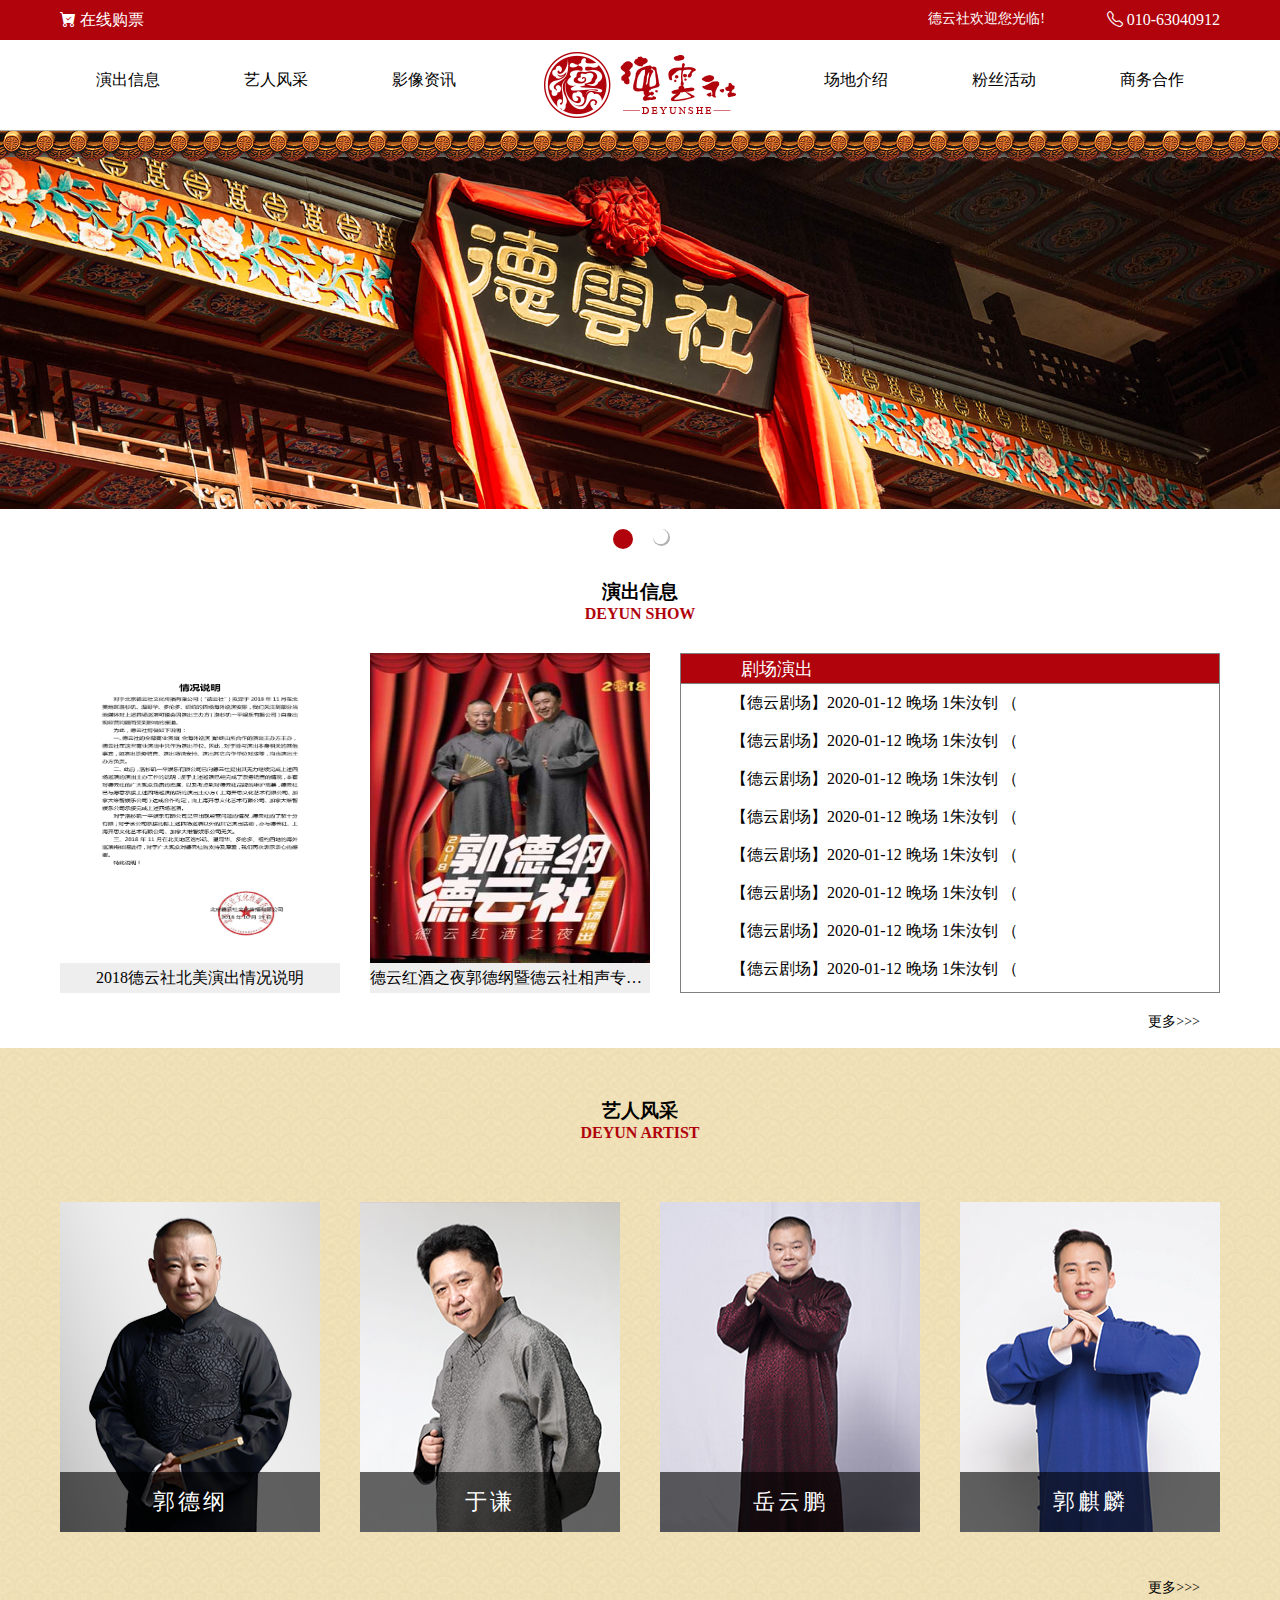
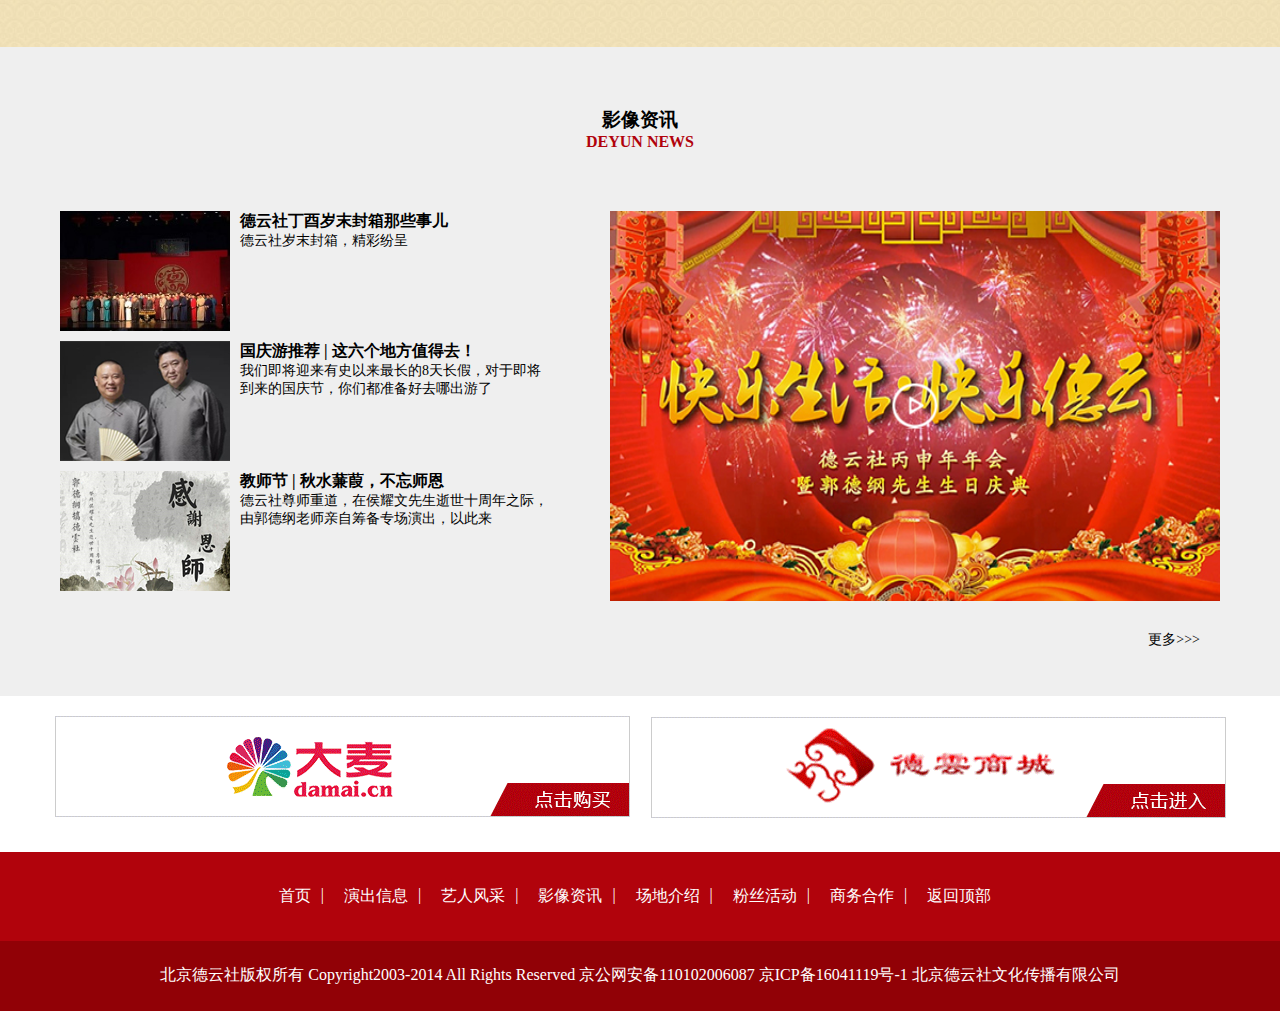
<file: deyunshe/index.html>
<!DOCTYPE html>
<html>
	<head>
		<meta charset="utf-8" />
		<title></title>
		<link rel="stylesheet" href="css/base.css">
		<link rel="stylesheet" href="css/index.css">
		<link rel="stylesheet" href="css/bootstrap-icons.css">
	</head>
	<body>
		<div class="header">
			<div class="top_bar">
				<p>
					<a href="">
						<i class="bi bi-cart-check-fill"></i>
						在线购票
					</a>
				</p>
				<div class="text-slide">
					<ul>
						<li>德云社欢迎您光临!</li>
					</ul>
				</div>

				<p>
					<i class="bi bi-telephone"></i>
					010-63040912
				</p>
			</div>
		</div>
		<div class="nav">
			<div class="nav-item1">
				<a href="">演出信息</a>
			</div>
			<div class="nav-item2">
				<a href="">艺人风采</a>
			</div>
			<div class="nav-item3">
				<a href="">影像资讯</a>
			</div>
			<div class="nav-item4">
				<a href=""><img src="img/logo.png" alt=""></a>
			</div>
			<div class="nav-item5">
				<a href="">场地介绍</a>
			</div>
			<div class="nav-item6">
				<a href="">粉丝活动</a>
			</div>
			<div class="nav-item7">
				<a href="">商务合作</a>
			</div>
		</div>
		<div class="banner">
			<div class="banner-border"></div>
			<ul>
				<li><img src="img/1.jpg" alt=""></li>
				<!-- <li><img src="img/2.jpg" alt=""></li> -->
			</ul>
			<div class="circle">
				<div></div>
				<div></div>
			</div>
		</div>
		<div class="container">
			<h3>演出信息</h3>
			<h4>DEYUN SHOW</h4>
			<ul>
				<li>
					<a href="">
						<img src="img/63.jpg" alt="">
						<h3>2018德云社北美演出情况说明</h3>
					</a>
				</li>
				<li>
					<a href="">
						<img src="img/62.jpg" alt="">
						<h3>德云红酒之夜郭德纲暨德云社相声专场演出</h3>
					</a>
				</li>
				<li>
					<h4>剧场演出</h4>
					<ul>
						<li>
							<a href="">【德云剧场】2020-01-12 晚场 1朱汝钊 （</a>
						</li>
						<li>
							<a href="">【德云剧场】2020-01-12 晚场 1朱汝钊 （</a>
						</li>
						<li>
							<a href="">【德云剧场】2020-01-12 晚场 1朱汝钊 （</a>
						</li>
						<li>
							<a href="">【德云剧场】2020-01-12 晚场 1朱汝钊 （</a>
						</li>
						<li>
							<a href="">【德云剧场】2020-01-12 晚场 1朱汝钊 （</a>
						</li>
						<li>
							<a href="">【德云剧场】2020-01-12 晚场 1朱汝钊 （</a>
						</li>
						<li>
							<a href="">【德云剧场】2020-01-12 晚场 1朱汝钊 （</a>
						</li>
						<li>
							<a href="">【德云剧场】2020-01-12 晚场 1朱汝钊 （</a>
						</li>
					</ul>
				</li>
			</ul>
			<p><a href="">更多>>></a></p>
		</div>
		<div class="artist-cont">
			<div class="artist">
				<h3>艺人风采</h3>
				<h4>DEYUN ARTIST</h4>
				<ul>
					<li>
						<a href="">
							<img src="img/93.jpg" alt="">
							<h3>郭德纲</h3>
						</a>
					</li>
					<li>
						<a href="">
							<img src="img/94.jpg" alt="">
							<h3>于谦</h3>
						</a>
					</li>
					<li>
						<a href="">
							<img src="img/1 (1).jpg" alt="">
							<h3>岳云鹏</h3>
						</a>
					</li>
					<li>
						<a href="">
							<img src="img/88.jpg" alt="">
							<h3>郭麒麟</h3>
						</a>
					</li>
				</ul>
				<p><a href="">更多>>></a></p>
			</div>
		</div>
		<div class="index_news">
			<div class="news-cont">
				<h3>影像资讯</h3>
				<h4>DEYUN NEWS</h4>
				<div class="new-bd">
					<ul>
						<li>
							<a href=""><img src="img/68.jpg" alt=""></a>
							<h3><a href="">德云社丁酉岁末封箱那些事儿</a></h3>
							<p><a href="">德云社岁末封箱，精彩纷呈</a></p>
						</li>
						<li>
							<a href=""><img src="img/67.jpg" alt=""></a>
							<h3><a href="">国庆游推荐 | 这六个地方值得去！</a></h3>
							<p><a href="">我们即将迎来有史以来最长的8天长假，对于即将到来的国庆节，你们都准备好去哪出游了</a></p>
						</li>
						<li>
							<a href=""><img src="img/66.jpg" alt=""></a>
							<h3><a href="">教师节 | 秋水蒹葭，不忘师恩</a></h3>
							<p><a href="">德云社尊师重道，在侯耀文先生逝世十周年之际，由郭德纲老师亲自筹备专场演出，以此来</a></p>
						</li>
					</ul>
					<div class="news-video">
						<img src="img/29.jpg" alt="">
					</div>
				</div>
				<p><a href="">更多>>></a></p>
			</div>
		</div>
		<div class="mall_link">
			<ul>
				<li>
					<a href=""><img src="img/1.png" alt=""></a>
				</li>
				<li>
					<a href=""><img src="img/1 (1).png" alt=""></a>
				</li>
			</ul>
		</div>
		<div class="bot-menu">
			<ul>
				<li><a href="">首页</a><span>|</span></li>
				<li><a href="">演出信息</a><span>|</span></li>
				<li><a href="">艺人风采</a><span>|</span></li>
				<li><a href="">影像资讯</a><span>|</span></li>
				<li><a href="">场地介绍</a><span>|</span></li>
				<li><a href="">粉丝活动</a><span>|</span></li>
				<li><a href="">商务合作</a><span>|</span></li>
				<li><a href="">返回顶部</a></li>
			</ul>
		</div>
		<div class="footer">
			<p>北京德云社版权所有 Copyright2003-2014 All Rights Reserved 京公网安备110102006087 京ICP备16041119号-1 北京德云社文化传播有限公司</p>
		</div>
	</body>
</html>
</file>
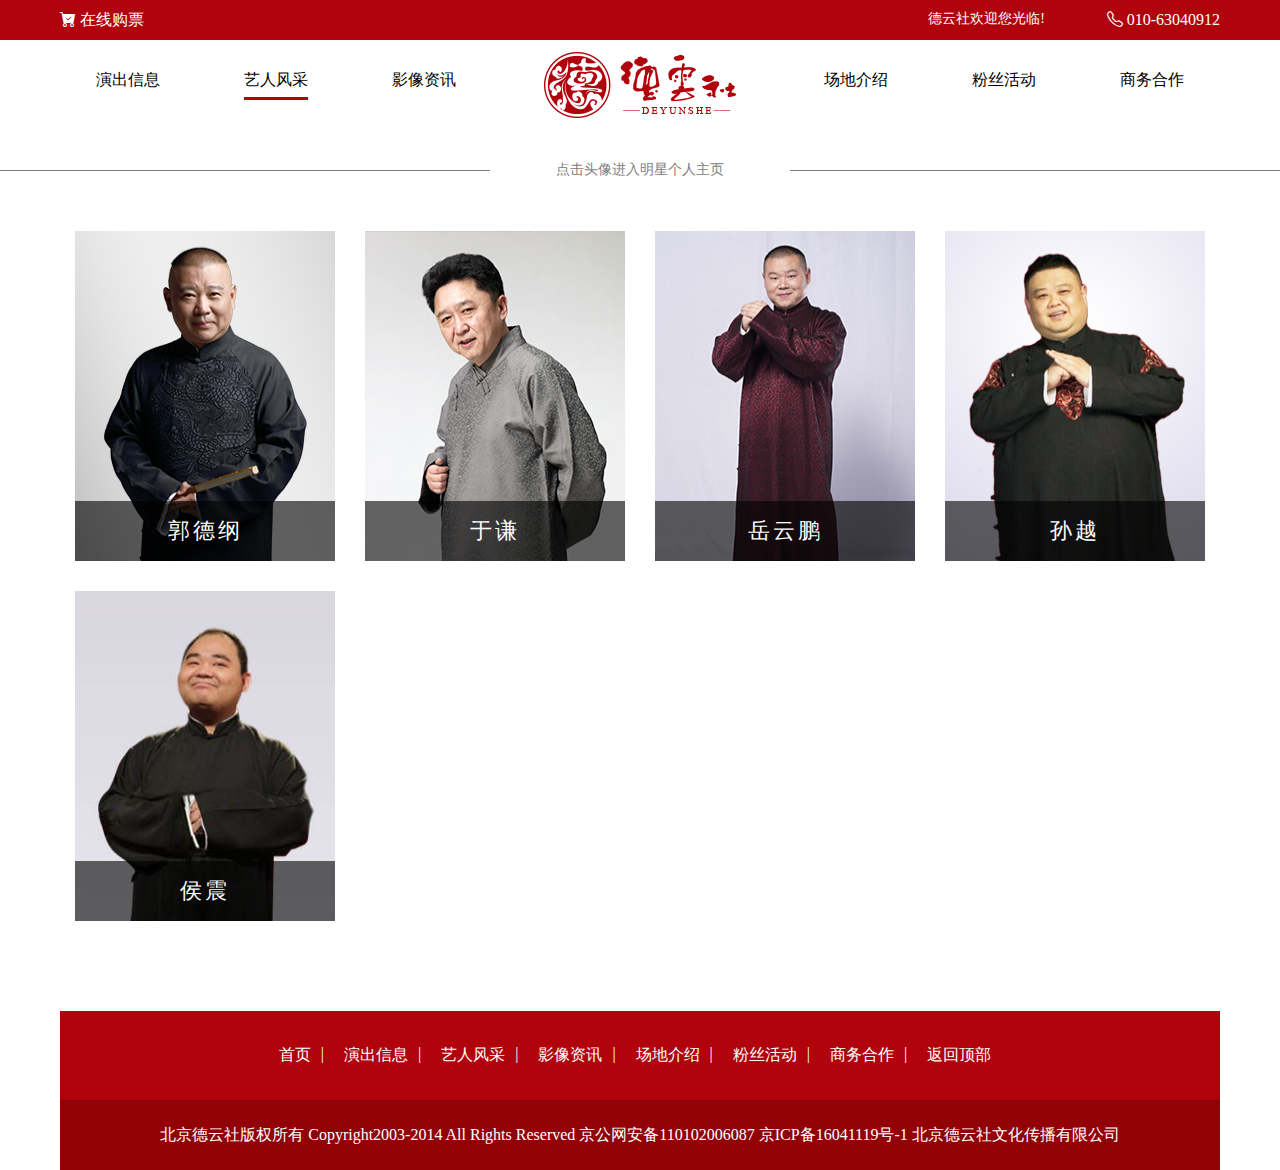
<file: deyunshe/artist.html>
<!DOCTYPE html>
<html>
	<head>
		<meta charset="utf-8" />
		<title></title>
		<link rel="stylesheet" href="css/base.css">
		<link rel="stylesheet" href="css/base1.css">
		<link rel="stylesheet" href="css/bootstrap-icons.css">
		<link rel="stylesheet" href="css/artist.css">
	</head>
	<body>
		<div class="header">
			<div class="top_bar">
				<p>
					<a href="">
						<i class="bi bi-cart-check-fill"></i>
						在线购票
					</a>
				</p>
				<div class="text-slide">
					<ul>
						<li>德云社欢迎您光临!</li>
					</ul>
				</div>

				<p>
					<i class="bi bi-telephone"></i>
					010-63040912
				</p>
			</div>
		</div>
		<div class="nav">
			<div class="nav-item1">
				<a href="">演出信息</a>
			</div>
			<div class="nav-item2">
				<a href="">艺人风采</a>
			</div>
			<div class="nav-item3">
				<a href="">影像资讯</a>
			</div>
			<div class="nav-item4">
				<a href=""><img src="img/logo.png" alt=""></a>
			</div>
			<div class="nav-item5">
				<a href="">场地介绍</a>
			</div>
			<div class="nav-item6">
				<a href="">粉丝活动</a>
			</div>
			<div class="nav-item7">
				<a href="">商务合作</a>
			</div>
		</div>
		<!-- 内容部分 -->
		<div class="container">
			<div class="cont">
				<h3>点击头像进入明星个人主页</h3>
				<ul>
					<li>
						<a href="">
							<img src="img/93.jpg" alt="">
							<h3>郭德纲</h3>
						</a>
					</li>
					<li>
						<a href="">
							<img src="img/94.jpg" alt="">
							<h3>于谦</h3>
						</a>
					</li>
					<li>
						<a href="">
							<img src="img/1 (2).jpg" alt="">
							<h3>岳云鹏</h3>
						</a>
					</li>
					<li>
						<a href="">
							<img src="img/77.jpg" alt="">
							<h3>孙越</h3>
						</a>
					</li>
					<li>
						<a href="">
							<img src="img/95.jpg" alt="">
							<h3>侯震</h3>
						</a>
					</li>
				</ul>



		
		<div class="bot-menu">
			<ul>
				<li><a href="">首页</a><span>|</span></li>
				<li><a href="">演出信息</a><span>|</span></li>
				<li><a href="">艺人风采</a><span>|</span></li>
				<li><a href="">影像资讯</a><span>|</span></li>
				<li><a href="">场地介绍</a><span>|</span></li>
				<li><a href="">粉丝活动</a><span>|</span></li>
				<li><a href="">商务合作</a><span>|</span></li>
				<li><a href="">返回顶部</a></li>
			</ul>
		</div>
		<div class="footer">
			<p>北京德云社版权所有 Copyright2003-2014 All Rights Reserved 京公网安备110102006087 京ICP备16041119号-1 北京德云社文化传播有限公司</p>
		</div>
	</body>
</html>
</file>
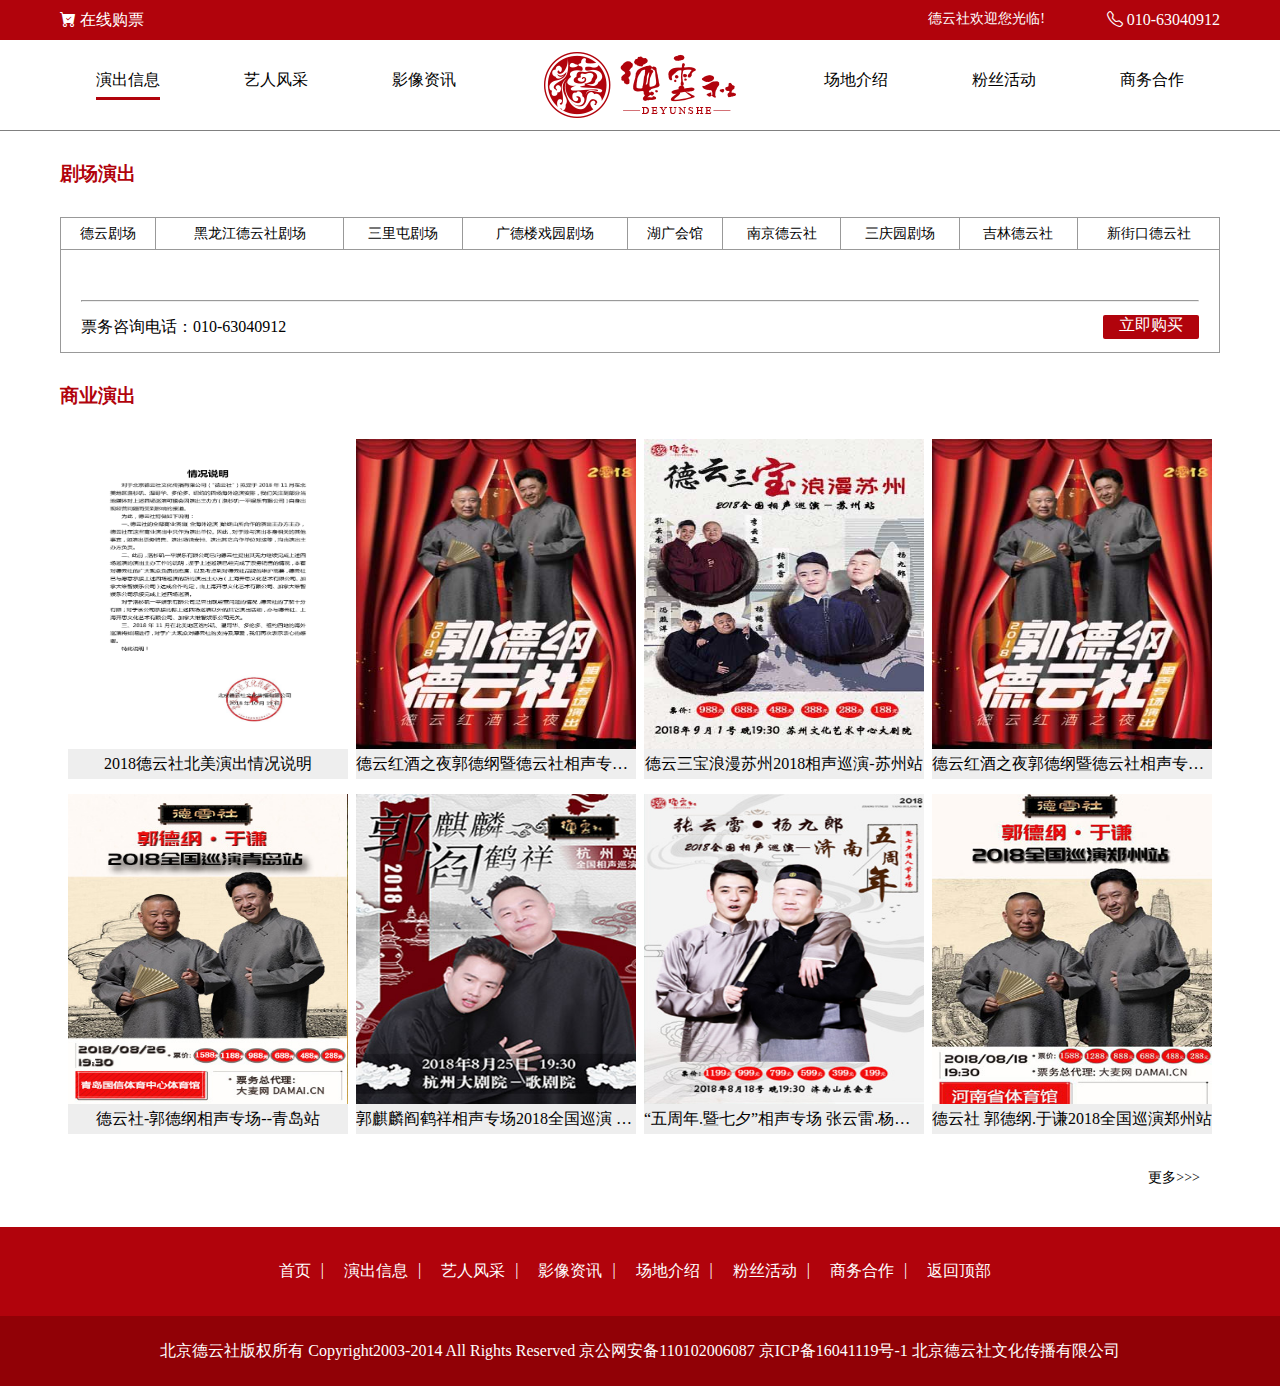
<file: deyunshe/showInfo.html>
<!DOCTYPE html>
<html>
	<head>
		<meta charset="utf-8" />
		<title></title>
		<link rel="stylesheet" href="css/base.css">
		<link rel="stylesheet" href="css/base1.css">
		<link rel="stylesheet" href="css/bootstrap-icons.css">
		<link rel="stylesheet" href="css/showInfo.css">
	</head>
	<body>
		<div class="header">
			<div class="top_bar">
				<p>
					<a href="">
						<i class="bi bi-cart-check-fill"></i>
						在线购票
					</a>
				</p>
				<div class="text-slide">
					<ul>
						<li>德云社欢迎您光临!</li>
					</ul>
				</div>

				<p>
					<i class="bi bi-telephone"></i>
					010-63040912
				</p>
			</div>
		</div>
		<div class="nav">
			<div class="nav-item1">
				<a href="">演出信息</a>
			</div>
			<div class="nav-item2">
				<a href="">艺人风采</a>
			</div>
			<div class="nav-item3">
				<a href="">影像资讯</a>
			</div>
			<div class="nav-item4">
				<a href=""><img src="img/logo.png" alt=""></a>
			</div>
			<div class="nav-item5">
				<a href="">场地介绍</a>
			</div>
			<div class="nav-item6">
				<a href="">粉丝活动</a>
			</div>
			<div class="nav-item7">
				<a href="">商务合作</a>
			</div>
		</div>
		<!-- 内容部分 -->
		<div class="container">
			<div class="cont">
				<h3>剧场演出</h3>
				<table>
					<tr>
						<td>德云剧场</td>
						<td>黑龙江德云社剧场</td>
						<td>三里屯剧场</td>
						<td>广德楼戏园剧场</td>
						<td>湖广会馆</td>
						<td>南京德云社</td>
						<td>三庆园剧场</td>
						<td>吉林德云社</td>
						<td>新街口德云社</td>
					</tr>
					<tr>
						<td colspan="9">
							<hr>
							<p>
								<span>票务咨询电话：010-63040912</span>
								<a href="">立即购买</a>
							</p>
						</td>
					</tr>
				</table>
				<h3>商业演出</h3>
				<ul>
					<li>
						<a href="">
							<img src="img/63.jpg" alt="">
							<h3>2018德云社北美演出情况说明</h3>
						</a>
					</li>
					<li>
						<a href="">
							<img src="img/62.jpg" alt="">
							<h3>德云红酒之夜郭德纲暨德云社相声专场演出</h3>
						</a>
					</li>
					<li>
						<a href="">
							<img src="img/46.jpg" alt="">
							<h3>德云三宝浪漫苏州2018相声巡演-苏州站</h3>
						</a>
					</li>
					<li>
						<a href="">
							<img src="img/62.jpg" alt="">
							<h3>德云红酒之夜郭德纲暨德云社相声专场演出</h3>
						</a>
					</li>
					<li>
						<a href="">
							<img src="img/61.jpg" alt="">
							<h3>德云社-郭德纲相声专场--青岛站</h3>
						</a>
					</li>
					<li>
						<a href="">
							<img src="img/60.jpg" alt="">
							<h3>郭麒麟阎鹤祥相声专场2018全国巡演 杭州站</h3>
						</a>
					</li>
					<li>
						<a href="">
							<img src="img/53.jpg" alt="">
							<h3>“五周年.暨七夕”相声专场 张云雷.杨九郎-相声专</h3>
						</a>
					</li>
					<li>
						<a href="">
							<img src="img/59.jpg" alt="">
							<h3>德云社 郭德纲.于谦2018全国巡演郑州站</h3>
						</a>
					</li>
				</ul>
				<p><a href="">更多>>></a></p>
			</div>
		</div>
		
		<div class="bot-menu">
			<ul>
				<li><a href="">首页</a><span>|</span></li>
				<li><a href="">演出信息</a><span>|</span></li>
				<li><a href="">艺人风采</a><span>|</span></li>
				<li><a href="">影像资讯</a><span>|</span></li>
				<li><a href="">场地介绍</a><span>|</span></li>
				<li><a href="">粉丝活动</a><span>|</span></li>
				<li><a href="">商务合作</a><span>|</span></li>
				<li><a href="">返回顶部</a></li>
			</ul>
		</div>
		<div class="footer">
			<p>北京德云社版权所有 Copyright2003-2014 All Rights Reserved 京公网安备110102006087 京ICP备16041119号-1 北京德云社文化传播有限公司</p>
		</div>
	</body>
</html>
</file>
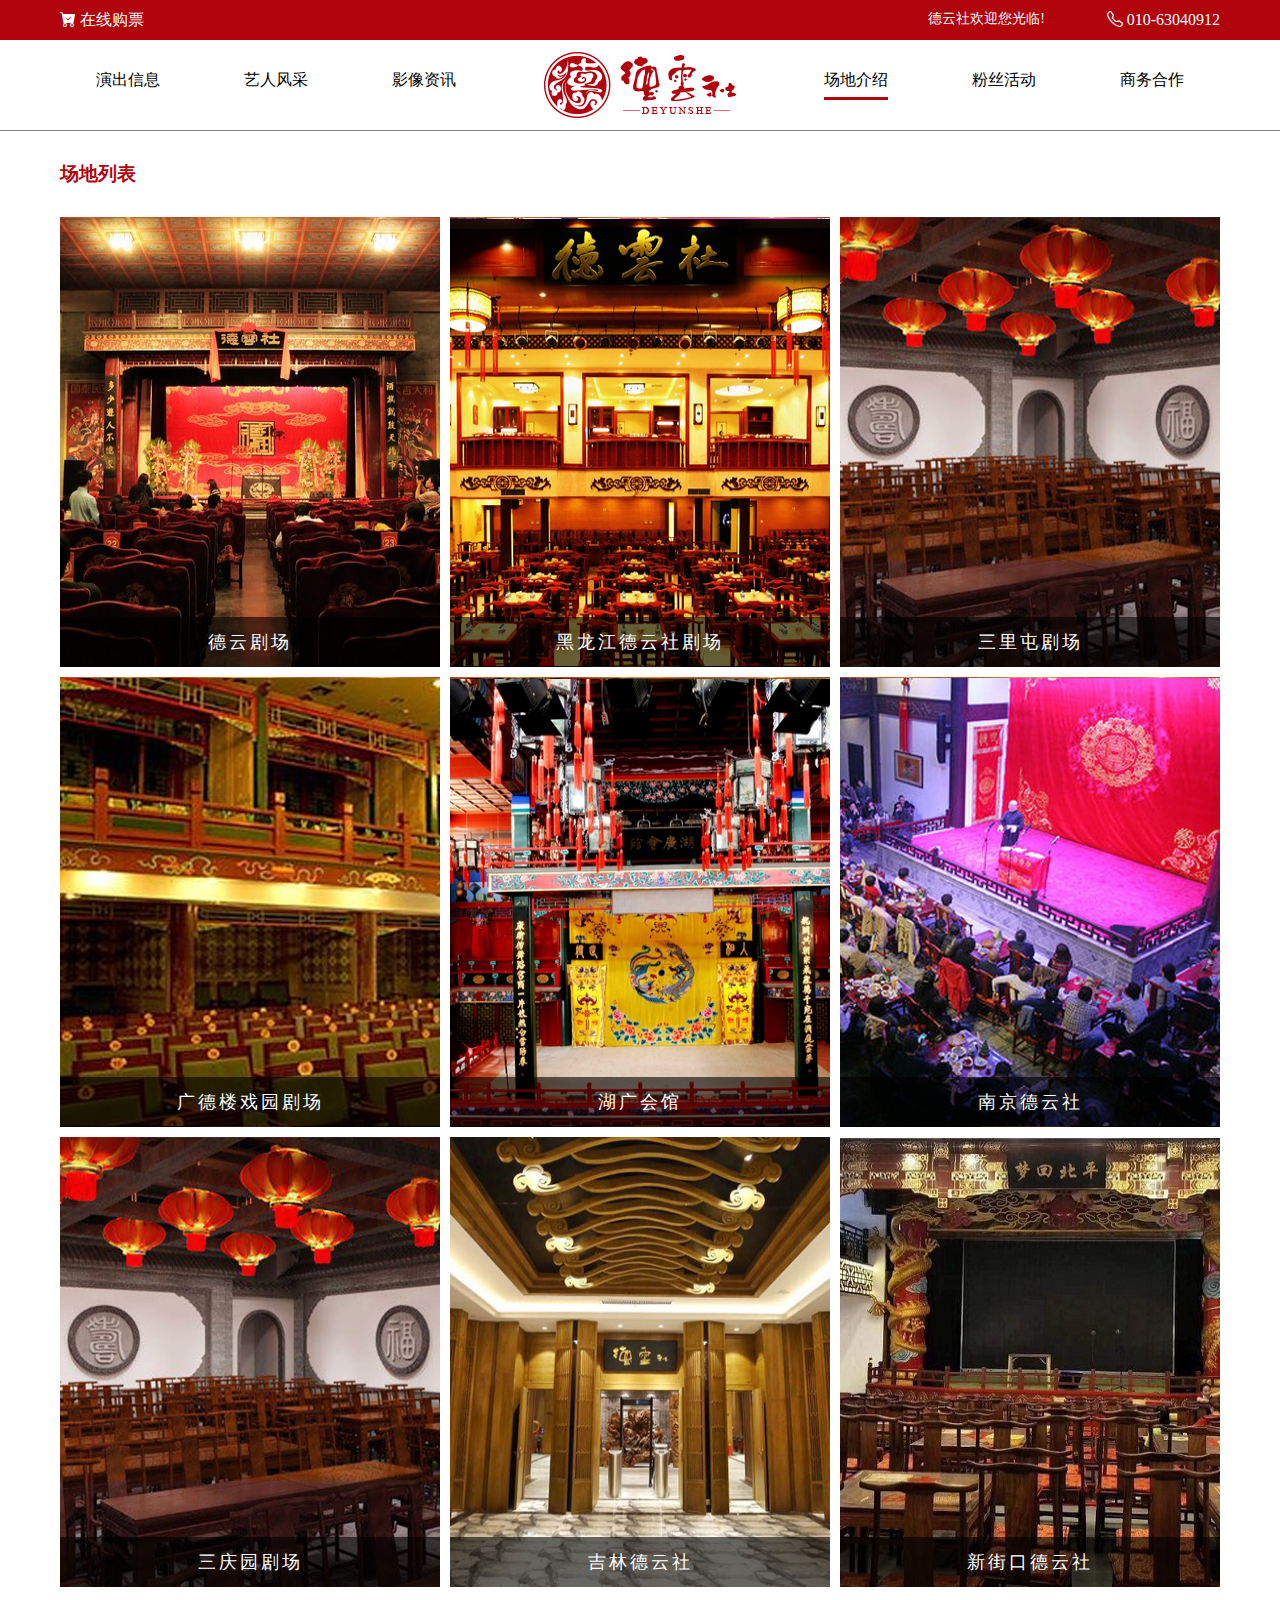
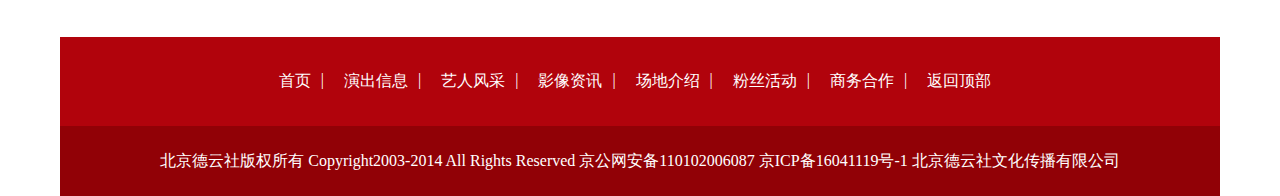
<file: deyunshe/site.html>
<!DOCTYPE html>
<html>
	<head>
		<meta charset="utf-8" />
		<title></title>
		<link rel="stylesheet" href="css/base.css">
		<link rel="stylesheet" href="css/base1.css">
		<link rel="stylesheet" href="css/bootstrap-icons.css">
		<link rel="stylesheet" href="css/site.css">
	</head>
	<body>
		<div class="header">
			<div class="top_bar">
				<p>
					<a href="">
						<i class="bi bi-cart-check-fill"></i>
						在线购票
					</a>
				</p>
				<div class="text-slide">
					<ul>
						<li>德云社欢迎您光临!</li>
					</ul>
				</div>

				<p>
					<i class="bi bi-telephone"></i>
					010-63040912
				</p>
			</div>
		</div>
		<div class="nav">
			<div class="nav-item1">
				<a href="">演出信息</a>
			</div>
			<div class="nav-item2">
				<a href="">艺人风采</a>
			</div>
			<div class="nav-item3">
				<a href="">影像资讯</a>
			</div>
			<div class="nav-item4">
				<a href=""><img src="img/logo.png" alt=""></a>
			</div>
			<div class="nav-item5">
				<a href="">场地介绍</a>
			</div>
			<div class="nav-item6">
				<a href="">粉丝活动</a>
			</div>
			<div class="nav-item7">
				<a href="">商务合作</a>
			</div>
		</div>
		<!-- 内容部分 -->
		<div class="container">
			<div class="cont">
				<h3>场地列表</h3>
				<ul>
					<li>
						<img src="img/1 (2).png" alt="">
						<h4>德云剧场</h4>
					</li>
					<li>
						<img src="img/2.png" alt="">
						<h4>黑龙江德云社剧场</h4>
					</li>
					<li>
						<img src="img/3.jpg" alt="">
						<h4>三里屯剧场</h4>
					</li>
					<li>
						<img src="img/4.png" alt="">
						<h4>广德楼戏园剧场</h4>
					</li>
					<li>
						<img src="img/5.png" alt="">
						<h4>湖广会馆</h4>
					</li>
					<li>
						<img src="img/6.png" alt="">
						<h4>南京德云社</h4>
					</li>
					<li>
						<img src="img/3.jpg" alt="">
						<h4>三庆园剧场</h4>
					</li>
					<li>
						<img src="img/9.jpg" alt="">
						<h4>吉林德云社</h4>
					</li>
					<li>
						<img src="img/11.jpg" alt="">
						<h4>新街口德云社</h4>
					</li>
				</ul>


		
		<div class="bot-menu">
			<ul>
				<li><a href="">首页</a><span>|</span></li>
				<li><a href="">演出信息</a><span>|</span></li>
				<li><a href="">艺人风采</a><span>|</span></li>
				<li><a href="">影像资讯</a><span>|</span></li>
				<li><a href="">场地介绍</a><span>|</span></li>
				<li><a href="">粉丝活动</a><span>|</span></li>
				<li><a href="">商务合作</a><span>|</span></li>
				<li><a href="">返回顶部</a></li>
			</ul>
		</div>
		<div class="footer">
			<p>北京德云社版权所有 Copyright2003-2014 All Rights Reserved 京公网安备110102006087 京ICP备16041119号-1 北京德云社文化传播有限公司</p>
		</div>
	</body>
</html>
</file>
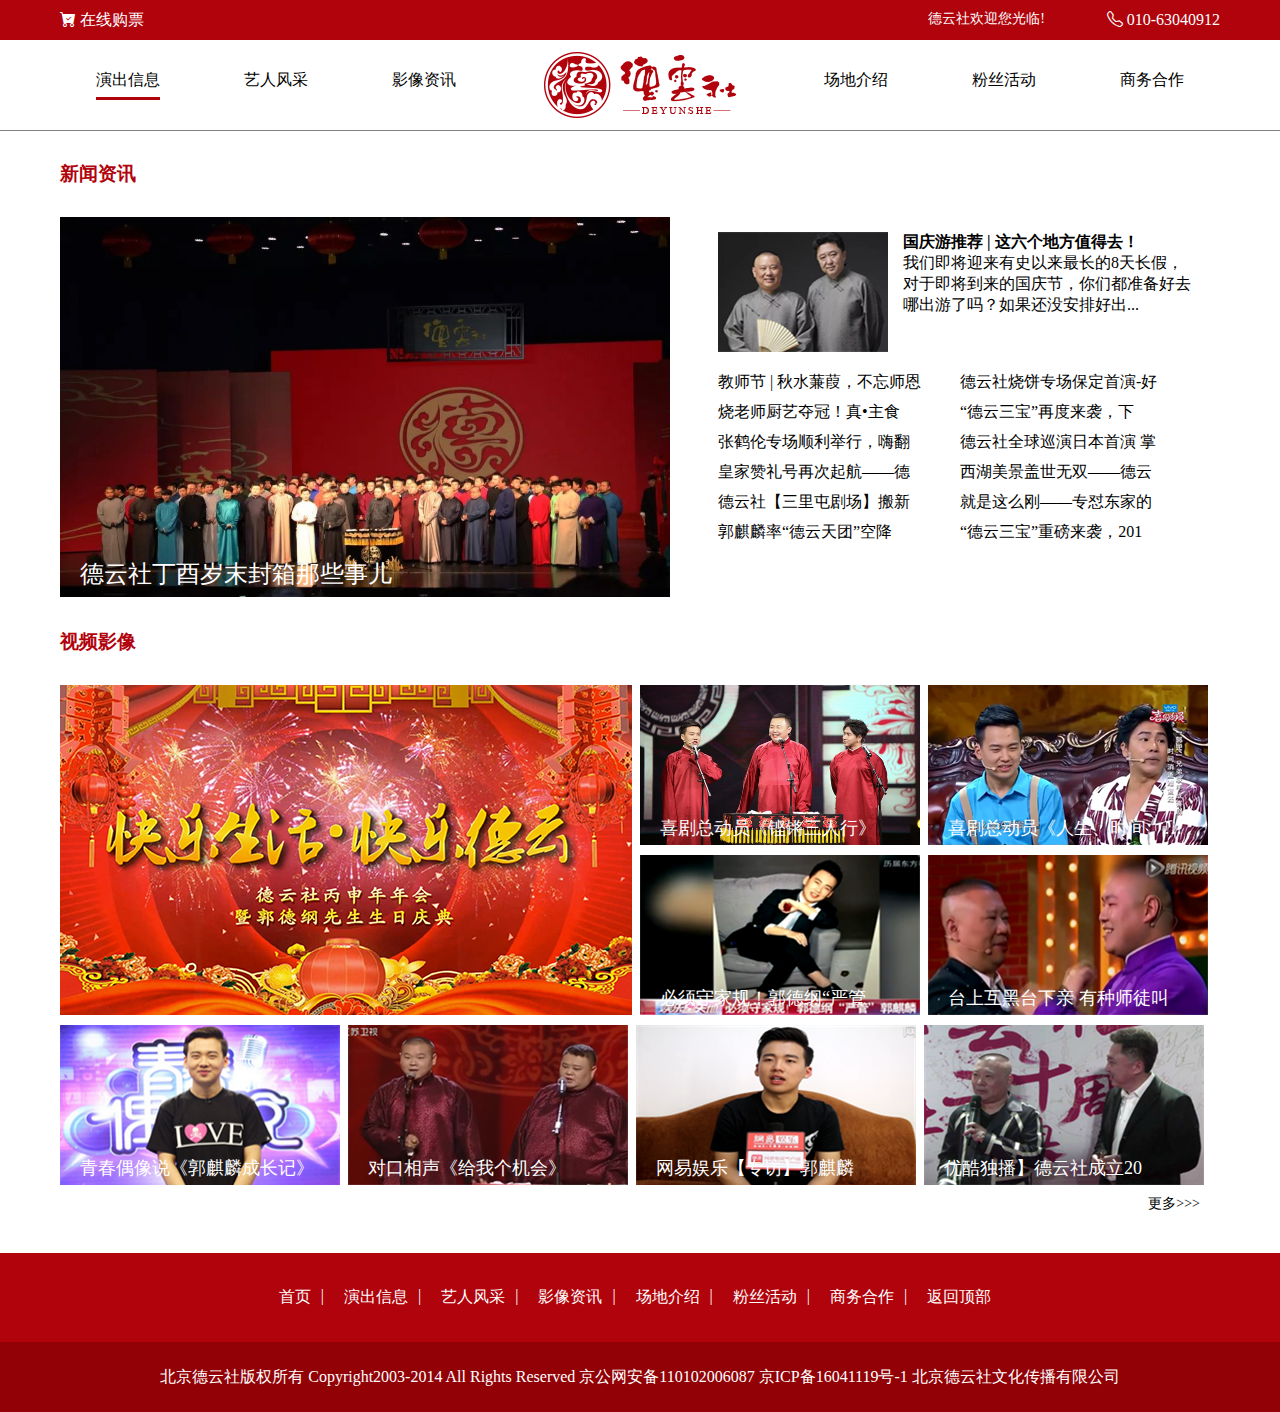
<file: deyunshe/vedio.html>
<!DOCTYPE html>
<html>
  <head>
    <meta charset="utf-8" />
    <title></title>
    <link rel="stylesheet" href="css/base.css" />
    <link rel="stylesheet" href="css/base1.css" />
    <link rel="stylesheet" href="css/bootstrap-icons.css" />
    <link rel="stylesheet" href="css/vedio.css" />
  </head>
  <body>
    <div class="header">
      <div class="top_bar">
        <p>
          <a href="">
            <i class="bi bi-cart-check-fill"></i>
            在线购票
          </a>
        </p>
        <div class="text-slide">
          <ul>
            <li>德云社欢迎您光临!</li>
          </ul>
        </div>

        <p>
          <i class="bi bi-telephone"></i>
          010-63040912
        </p>
      </div>
    </div>
    <div class="nav">
      <div class="nav-item1">
        <a href="">演出信息</a>
      </div>
      <div class="nav-item2">
        <a href="">艺人风采</a>
      </div>
      <div class="nav-item3">
        <a href="">影像资讯</a>
      </div>
      <div class="nav-item4">
        <a href=""><img src="img/logo.png" alt="" /></a>
      </div>
      <div class="nav-item5">
        <a href="">场地介绍</a>
      </div>
      <div class="nav-item6">
        <a href="">粉丝活动</a>
      </div>
      <div class="nav-item7">
        <a href="">商务合作</a>
      </div>
    </div>
    <!-- 内容部分 -->
    <div class="container">
      <div class="cont">
        <h3>新闻资讯</h3>
        <div class="vedio_news">
          <div class="news_pic">
            <img src="img/68 (1).jpg" alt="" />
            <h4>德云社丁酉岁末封箱那些事儿</h4>
          </div>
          <div class="news_cont">
            <div class="news_conttop">
              <img src="img/67 (1).jpg" alt="" />
              <h4>国庆游推荐 | 这六个地方值得去！</h4>
              <p>
                我们即将迎来有史以来最长的8天长假，对于即将到来的国庆节，你们都准备好去哪出游了吗？如果还没安排好出...
              </p>
            </div>
            <ul>
              <li>
                <a href="">教师节 | 秋水蒹葭，不忘师恩</a>
              </li>
              <li>
                <a href="">德云社烧饼专场保定首演-好</a>
              </li>
              <li>
                <a href="">烧老师厨艺夺冠！真•主食</a>
              </li>
              <li>
                <a href="">“德云三宝”再度来袭，下</a>
              </li>
              <li>
                <a href="">张鹤伦专场顺利举行，嗨翻</a>
              </li>
              <li>
                <a href="">德云社全球巡演日本首演 掌</a>
              </li>
              <li>
                <a href="">皇家赞礼号再次起航——德</a>
              </li>
              <li>
                <a href="">西湖美景盖世无双——德云</a>
              </li>
              <li>
                <a href="">德云社【三里屯剧场】搬新</a>
              </li>
              <li>
                <a href="">就是这么刚——专怼东家的</a>
              </li>
              <li>
                <a href="">郭麒麟率“德云天团”空降</a>
              </li>
              <li>
                <a href="">“德云三宝”重磅来袭，201</a>
              </li>
            </ul>
          </div>
        </div>
        <h3>视频影像</h3>
        <ul>
          <li>
            <a href="">
              <img src="img/29.jpg" alt="" />
              <h3>德云社丙申年——年会暨郭德纲先生生日庆典</h3>
            </a>
          </li>
          <li>
            <a href="">
              <img src="img/27.jpg" alt="" />
              <h3>喜剧总动员《铿锵三人行》</h3>
            </a>
          </li>
          <li>
            <a href="">
              <img src="img/28.png" alt="" />
              <h3>喜剧总动员《人生、时间、表》</h3>
            </a>
          </li>
          <li>
            <a href="">
              <img src="img/20.png" alt="" />
              <h3>必须守家规！郭德纲“严管</h3>
            </a>
          </li>
          <li>
            <a href="">
              <img src="img/18.png" alt="" />
              <h3>台上互黑台下亲 有种师徒叫</h3>
            </a>
          </li>
          <li>
            <a href="">
              <img src="img/17.png" alt="" />
              <h3>青春偶像说《郭麒麟成长记》</h3>
            </a>
          </li>
          <li>
            <a href="">
              <img src="img/14.png" alt="" />
              <h3>对口相声《给我个机会》</h3>
            </a>
          </li>
          <li>
            <a href="">
              <img src="img/9.png" alt="" />
              <h3>网易娱乐【专访】郭麒麟</h3>
            </a>
          </li>
          <li>
            <a href="">
              <img src="img/8.png" alt="" />
              <h3>优酷独播】德云社成立20</h3>
            </a>
          </li>
        </ul>
        <p><a href="">更多>>></a></p>
      </div>
    </div>

    <div class="bot-menu">
      <ul>
        <li><a href="">首页</a><span>|</span></li>
        <li><a href="">演出信息</a><span>|</span></li>
        <li><a href="">艺人风采</a><span>|</span></li>
        <li><a href="">影像资讯</a><span>|</span></li>
        <li><a href="">场地介绍</a><span>|</span></li>
        <li><a href="">粉丝活动</a><span>|</span></li>
        <li><a href="">商务合作</a><span>|</span></li>
        <li><a href="">返回顶部</a></li>
      </ul>
    </div>
    <div class="footer">
      <p>
        北京德云社版权所有 Copyright2003-2014 All Rights Reserved
        京公网安备110102006087 京ICP备16041119号-1 北京德云社文化传播有限公司
      </p>
    </div>
  </body>
</html>
</file>
<file: deyunshe/css/base.css>
* {
	margin: 0;
	padding: 0;
	box-sizing: border-box;
}
ul,ol,dl,li {
	list-style: none;
}
a {
	text-decoration: none;
	color: black;
}
a:link {
	color: black;
}
a:hover {
	color: #b1030c;
}
</file>
<file: deyunshe/css/index.css>
.header {
	background-color: #b1030c;
}
.top_bar {
	width: 1160px;
	height: 40px;
	margin: auto;
	background-color: #b1030c;
	display: flex;
	justify-content: space-between;
	align-items: center;
}
.top_bar p a {
	color: #fff;
	width: 82px;
	height: 40px;
	line-height: 40px;
}
.top_bar p {
	/* width: 130px; */
	height: 40px;
	line-height: 40px;
	color: #fff;
	white-space: nowrap;
}
@keyframes text {
	0% {
		transform: translate(200px);
	}
	100%{
		transform: translate(-1000px);
	}
}
.top_bar .text-slide {
	height: 40px;
	flex: 1;
	margin: 0 30px;
	overflow: hidden;
	position: relative;
}
.top_bar ul{
	width: 200px;
	position: absolute;
	right: 0;
	top: 50%;
	margin: -10px;
	animation: text 10s linear infinite;
}
.top_bar ul li {
	color: #fff;
	font-size: 14px;
	text-align: center;
}
.top_bar ul:hover {
	animation-play-state: paused;
}
.nav {
	width: 1160px;
	height: 90px;
	margin: auto;
	display: flex;
	justify-content: space-between;
	align-items: center;
}
.nav>div {
	width: 135px;
	height: 40px;
	display: flex;
	justify-content: center;
	align-items: center;
}
.nav>div>a {
	display: block;
	height: 30px;
	position: relative;
}
.nav>div>a::after{
	content: '';
	display: block;
	width: 0px;
	height: 3px;
	position: absolute;
	background-color: #b1030c;
	bottom: 0;
	left: 50%;
	transition: all 0.3s;
}
.nav>div>a:hover::after {
	width: 100%;
	left: 0;
}
.nav>div:nth-child(4){
	width: 230px;
	height: 67px;
	margin: 0 20px;
}
.nav>div:nth-child(4)>a{
	width: 230px;
	height: 67px;
}
.nav>div:nth-child(4)>a:hover::after{
	width: 0;
}
.banner {
	width: 100%;
	height: auto;
	position: relative;
	margin-bottom: 40px;
}
.banner-border {
	width: 100%;
	height: 33px;
	background: url(../img/banner_border.png);
	position: absolute;
}
.banner img {
	width: 100%;
	display: block;
}
.banner>.circle {
	display: flex;
	justify-content: center;
	position: absolute;
	bottom: -40px;
	left: 0;
	right: 0;
}
.banner>.circle>div {
	width: 15px;
	height: 15px;
	border-radius: 50%;
	margin: 0 10px;
	box-shadow: 1px 1px 0px 1px rgba(0, 0, 0, 0.3);
	background-color: rgba(255, 255, 255, 0.8);
}
.banner>.circle>div:first-child {
	background-color: #b1030c;
	box-shadow: 0px 0px 0px 0px rgba(0, 0, 0, 0);
	width: 20px;
	height: 20px;
}
.container {
	width: 1160px;
	height: 499px;
	margin: auto;
}
.container>h3{
	padding-top: 30px;
	text-align: center;
}
.container>h4{
	text-align: center;
	color: #b1030c;
}
.container>ul {
	margin-top: 30px;
	display: flex;
	justify-content: space-between;
}
.container>ul>li img{
	width: 280px;
	height: 310px;
	display: block;
}
.container>ul>li>a>h3{
	width: 280px;
	height: 30px;
	font-weight: normal;
	font-size: 16px;
	text-align: center;
	line-height: 30px;
	background-color: #eee;
	overflow: hidden;
	white-space: nowrap;
	text-overflow: ellipsis;
}

.container>ul>li:nth-child(3){
	width: 540px;
	height: 340px;
	border: 1px solid gray;
}
.container>ul>li:nth-child(3)>h4{
	height: 30px;
	line-height: 30px;
	font-weight: 400;
	font-size: 18px;
	border-bottom: 1px solid gray;
	padding: 0 60px;
	background-color: #b1030c;
	color: white;
}
.container>ul>li:nth-child(3)>ul>li{
	height: 38px;
	line-height: 38px;
	padding: 0 50px;
}
.container>p{
	text-align: right;
	padding: 0 20px;
	margin-top: 20px;
	font-size: 14px;
}
.artist-cont{
	width: 100%;
	height: 599px;
	position: relative;
	background: url(../img/bg_people.png);
}
.artist {
	width: 1160px;
	height: 599px;
	margin: auto;
	position: relative;
}
.artist>h3{
	padding-top: 50px;
	text-align: center;
}
.artist>h4{
	text-align: center;
	color: #b1030c;
}
.artist>ul {
	margin-top: 60px;
	display: flex;
	justify-content: center;
}
.artist>ul>li>a {
	position: relative;
}
.artist>ul>li img{
	width: 260px;
	height: 330px;
	display: block;
}
.artist>ul>li h3{
	height: 60px;
	font-size: 22px;
	font-weight: normal;
	letter-spacing: 3px;
	color: #fff;
	background-color: rgba(0, 0, 0, 0.6);
	text-align: center;
	line-height: 60px;
	position: absolute;
	bottom: 0;
	left: 0;
	right: 0;
}
.artist>ul>li {
	transition: all 0.5s;
	margin: 0 20px;
	position: relative;
}
.artist>ul>li:hover {
	transform-origin: center;
	outline: 2px solid yellow;
	position: relative;
	transform: scale(1.05);
}
.artist p{
	text-align: right;
	font-size: 14px;
	position: absolute;
	right: 20px;
	bottom: 50px;
}
.index_news {
	width: 100%;
	height: 649px;
	background-color: #efefef;
}
.news-cont {
	width: 1160px;
	height: 649px;
	margin: 0 auto;
}
.news-cont>h3{
	padding-top: 60px;
	text-align: center;
}
.news-cont>h4{
	text-align: center;
	color: #b1030c;
}
.news-cont>.new-bd {
	width: 1160px;
	height: 390px;
	margin-top: 60px;
	display: flex;
	justify-content: space-between;
}
.new-bd>ul>li {
	width: 500px;
	height: 120px;
	margin-bottom: 10px;
}
.new-bd>ul>li>a {
	float: left;
	margin-right: 10px;
}
.new-bd>ul>li>a>img {
	width: 170px;
	height: 120px;
}
.new-bd>ul>li>h3{
	font-size: 16px;
	padding-right: 10px;
}
.new-bd>ul>li>p{
	font-size: 14px;
	padding-right: 10px;
}
.news-video {
	width: 610px;
	height: 390px;
	position: relative;
}
.news-video>img{
	width: 610px;
	height: 390px;
	display: block;
}
.news-video::after {
	content: '';
	display: block;
	width: 45px;
	height: 45px;
	background: url(../img/icon_video.png);
	/* background: pink; */
	position: absolute;
	left: 50%;
	transform: translate(-50%,50%);
	bottom: 50%;
}
.news-cont>p{
	text-align: right;
	padding-right: 20px;
	font-size: 14px;
	margin-top: 30px;
}
.mall_link {
	width: 100%;
	/* height: 102px; */
	display: flex;
	justify-content: center;
}
.mall_link>ul{
	margin: 20px 0 30px;
	display: flex;
	justify-content: space-between;
}
.mall_link>ul>li{
	margin: 0 10px;
}
.bot-menu {
	width: 100%;
	height: 89px;
	background-color: #b1030c;
	display: flex;
	justify-content: center;
	align-items: center;
}
.bot-menu ul {
	display: flex;
}
.bot-menu ul li {
	margin: 0 10px;
	display: flex;
	color: #fff;
}
.bot-menu ul li a{
	color: #fff;
	margin-right: 10px;
}
.footer {
	width: 100%;
	height: 70px;
	background-color: #910106;
	display: flex;
	justify-content: center;
	align-items: center;
}
.footer p{
	color: #fff;
}
</file>
<file: deyunshe/css/base1.css>
/* 头部 */
.header {
	background-color: #b1030c;
}
.top_bar {
	width: 1160px;
	height: 40px;
	margin: auto;
	background-color: #b1030c;
	display: flex;
	justify-content: space-between;
	align-items: center;
}
.top_bar p a {
	color: #fff;
	width: 82px;
	height: 40px;
	line-height: 40px;
}
.top_bar p {
	/* width: 130px; */
	height: 40px;
	line-height: 40px;
	color: #fff;
	white-space: nowrap;
}
@keyframes text {
	0% {
		transform: translate(200px);
	}
	100%{
		transform: translate(-1000px);
	}
}
.top_bar .text-slide {
	height: 40px;
	flex: 1;
	margin: 0 30px;
	overflow: hidden;
	position: relative;
}
.top_bar ul{
	width: 200px;
	position: absolute;
	right: 0;
	top: 50%;
	margin: -10px;
	animation: text 10s linear infinite;
}
.top_bar ul li {
	color: #fff;
	font-size: 14px;
	text-align: center;
}
.top_bar ul:hover {
	animation-play-state: paused;
}
.nav {
	width: 1160px;
	height: 90px;
	margin: auto;
	display: flex;
	justify-content: space-between;
	align-items: center;
}
.nav>div {
	width: 135px;
	height: 40px;
	display: flex;
	justify-content: center;
	align-items: center;
}
.nav>div>a {
	display: block;
	height: 30px;
	position: relative;
}
.nav>div>a::after{
	content: '';
	display: block;
	width: 0px;
	height: 3px;
	position: absolute;
	background-color: #b1030c;
	bottom: 0;
	left: 50%;
	transition: all 0.3s;
}
.nav>div>a:hover::after {
	width: 100%;
	left: 0;
}
.nav>div:nth-child(4){
	width: 230px;
	height: 67px;
	margin: 0 20px;
}
.nav>div:nth-child(4)>a{
	width: 230px;
	height: 67px;
}
.nav>div:nth-child(4)>a:hover::after{
	width: 0;
}




/* 脚部 */
.mall_link {
	width: 100%;
	/* height: 102px; */
	display: flex;
	justify-content: center;
}
.mall_link>ul{
	margin: 20px 0 30px;
	display: flex;
	justify-content: space-between;
}
.mall_link>ul>li{
	margin: 0 10px;
}
.bot-menu {
	width: 100%;
	height: 89px;
	background-color: #b1030c;
	display: flex;
	justify-content: center;
	align-items: center;
}
.bot-menu ul {
	display: flex;
}
.bot-menu ul li {
	margin: 0 10px;
	display: flex;
	color: #fff;
}
.bot-menu ul li a{
	color: #fff;
	margin-right: 10px;
}
.footer {
	width: 100%;
	height: 70px;
	background-color: #910106;
	display: flex;
	justify-content: center;
	align-items: center;
}
.footer p{
	color: #fff;
}
</file>
<file: deyunshe/css/artist.css>
.nav>div:nth-child(2)>a::after{
	content: '';
	display: block;
	width: 100%;
	height: 3px;
	position: absolute;
	background-color: #b1030c;
	bottom: 0;
	left: 0;
	transition: all 0.3s;
}
/* 内容部分 */
.container {
	width: 100%;
	margin-top: 40px;
	border-top: 1px solid gray;
}
.container>.cont{
	width: 1160px;
	margin: 0 auto;
	position: relative;
}
.container>.cont>h3{
	width: 300px;
	font-size: 14px;
	font-weight: normal;
	text-align: center;
	margin-top: -10px;
	padding: 0 20px;
	background-color: #fff;
	color: gray;
	position: absolute;
	left: 50%;
	transform: translateX(-50%);
}

/* 图片 */
.cont>ul {
	padding: 60px 0;
	display: flex;
	flex-wrap: wrap;
	justify-content: flex-start;
}

.cont>ul>li>a {
	position: relative;
}
.cont>ul>li img{
	width: 260px;
	height: 330px;
	display: block;
}
.cont>ul>li h3{
	height: 60px;
	font-size: 22px;
	font-weight: normal;
	letter-spacing: 3px;
	color: #fff;
	background-color: rgba(0, 0, 0, 0.6);
	text-align: center;
	line-height: 60px;
	position: absolute;
	bottom: 0;
	left: 0;
	right: 0;
}
.cont>ul>li {
	transition: all 0.5s;
	margin: 0 0 30px;
	padding: 0 15px;
	position: relative;
}
.cont>ul>li:hover {
	transform-origin: center;
	outline: 2px solid yellow;
	position: relative;
	transform: scale(1.05);
}
</file>
<file: deyunshe/css/showInfo.css>
.nav>div:nth-child(1)>a::after{
	content: '';
	display: block;
	width: 100%;
	height: 3px;
	position: absolute;
	background-color: #b1030c;
	bottom: 0;
	left: 0;
	transition: all 0.3s;
}
/* 内容部分 */
.container {
	width: 100%;
	border-top: 1px solid gray;
}
.container>.cont{
	width: 1160px;
	margin: 0 auto;
}
.container>.cont>h3{
	margin: 30px 0;
	color: #b1030c;
}
.container>.cont>table {
	width: 100%;
	border: 1px solid #999;
	border-collapse: collapse;
}
.container>.cont>table tr td{
	text-align: center;
	border: 1px solid #999;
s}
.container>.cont>table tr:first-child>td{
	height: 32px;
	font-size: 14px;
	line-height: 30px;
}
.container>.cont>table tr:nth-child(2)>td{
	padding: 0 20px;
}
.container>.cont>table tr:nth-child(2)>td>hr{
	margin-top: 50px;
}
.container>.cont>table tr:nth-child(2)>td>p{
	height: 50px;
	display: flex;
	justify-content: space-between;
	align-items: center;
}
.container>.cont>table tr:nth-child(2)>td>p>a{
	width: 96px;
	height: 24px;
	background-color: #b1030c;
	color: #fff;
	border-radius: 2px;
}


.cont>ul {
	display: flex;
	justify-content: space-evenly;
	flex-wrap: wrap;
}
.cont>ul>li {
	/* margin-right: 10px; */
	margin-bottom: 15px;
}
.cont>ul>li img{
	width: 280px;
	height: 310px;
	display: block;
}
.cont>ul>li>a>h3{
	width: 280px;
	/* height: 30px;s */
	font-weight: normal;
	font-size: 16px;
	text-align: center;
	line-height: 30px;
	background-color: #eee;
	overflow: hidden;
	white-space: nowrap;
	text-overflow: ellipsis;
}
.cont>p{
	text-align: right;
	padding: 0 20px;
	margin: 20px 0 40px;
	font-size: 14px;
}
</file>
<file: deyunshe/css/site.css>
.nav>div:nth-child(5)>a::after{
	content: '';
	display: block;
	width: 100%;
	height: 3px;
	position: absolute;
	background-color: #b1030c;
	bottom: 0;
	left: 0;
	transition: all 0.3s;
}
/* 内容部分 */
.container {
	width: 100%;
	border-top: 1px solid gray;
}
.container>.cont{
	width: 1160px;
	margin: 0 auto;
}
.container>.cont>h3{
	margin: 30px 0;
	color: #b1030c;
}
.container>.cont>ul {
	display: flex;
	justify-content: space-between;
	flex-wrap: wrap;
	margin-bottom: 40px;
}
.container>.cont>ul>li{
	width: 380px;
	height: 450px;
	position: relative;
	margin-bottom: 10px;
}
.container>.cont>ul>li>img{
	width: 380px;
	height: 450px;
	display: block;
}
.container>.cont>ul>li>h4{
	width: 100%;
	height: 50px;
	font-size: 18px;
	font-weight: normal;
	letter-spacing: 3px;
	color: #fff;
	line-height: 50px;
	text-align: center;
	background-color: rgba(0, 0, 0, 0.6);
	position: absolute;
	bottom: 0;
	left: 0;
}
</file>
<file: deyunshe/css/vedio.css>
.nav>div:nth-child(1)>a::after{
	content: '';
	display: block;
	width: 100%;
	height: 3px;
	position: absolute;
	background-color: #b1030c;
	bottom: 0;
	left: 0;
	transition: all 0.3s;
}
/* 内容部分 */
.container {
	width: 100%;
	border-top: 1px solid gray;
}
.container>.cont{
	width: 1160px;
	margin: 0 auto;
}
.container>.cont>h3{
	margin: 30px 0;
	color: #b1030c;
}
.cont>.vedio_news {
	width: 100%;
	height: 382px;
	display: flex;
	justify-content: space-between;
}
.cont>.vedio_news>.news_pic {
	width: 610px;
	height: 382px;
	position: relative;
}
.cont>.vedio_news>.news_pic>img{
	width: 610px;
	height: 380px;
	display: block;
}
.cont>.vedio_news>.news_pic>h4{
	position: absolute;
	right: 0;
	left: 0;
	bottom: 0;
	color: #fff;
	font-size: 24px;
	font-weight: normal;
	line-height: 26px;
	/* text-align: center; */
	padding: 12px 20px;
}
.cont>.vedio_news>.news_cont {
	width: 532px;
	height: 382px;
	padding: 0 30px;
}
.cont>.vedio_news>.news_cont>.news_conttop{
	width: 475px;
	height: 135px;
	padding-top: 15px;
}
.news_cont>.news_conttop>img{
	float: left;
	margin-right: 15px;
}
.news_cont>.news_conttop>h4{
	font-size: 16px;
}
.news_cont>ul{
	margin-top: 20px;
	display: flex;
	justify-content: space-between;
	flex-wrap: wrap; 
}
.news_cont>ul>li{
	width: 230px;
	height: 30px;
	float: left;
}




.cont>ul {
	/* display: flex; */
	/* justify-content: space-evenly; */
	/* flex-wrap: wrap; */
}

.cont>ul>li {
	width: 280px;
	height: 160px;
	margin-right: 8px;
	margin-bottom: 10px;
	float: left;
}
.cont>ul>li img{
	width: 280px;
	height: 160px;
	/* display: block; */
}
.cont>ul>li>a {
	position: relative;
}
.cont>ul>li>a>h3{
	font-weight: normal;
	font-size: 18px;
	line-height: 30px;
	color: #fff;
	padding: 0 20px;
	position: absolute;
	left: 0;
	right: 0;
	bottom: 5px;
	overflow: hidden;
	white-space: nowrap;
	text-overflow: ellipsis;
}
.cont>ul>li:first-child {
	float: left;
	width: 572px;
	height: 330px;
}
.cont>ul>li:first-child img{
	width: 572px;
	height: 330px;
	float: left;
}
.cont>p{
	text-align: right;
	padding: 0 20px;
	margin: 20px 0 40px;
	font-size: 14px;
}
</file>
